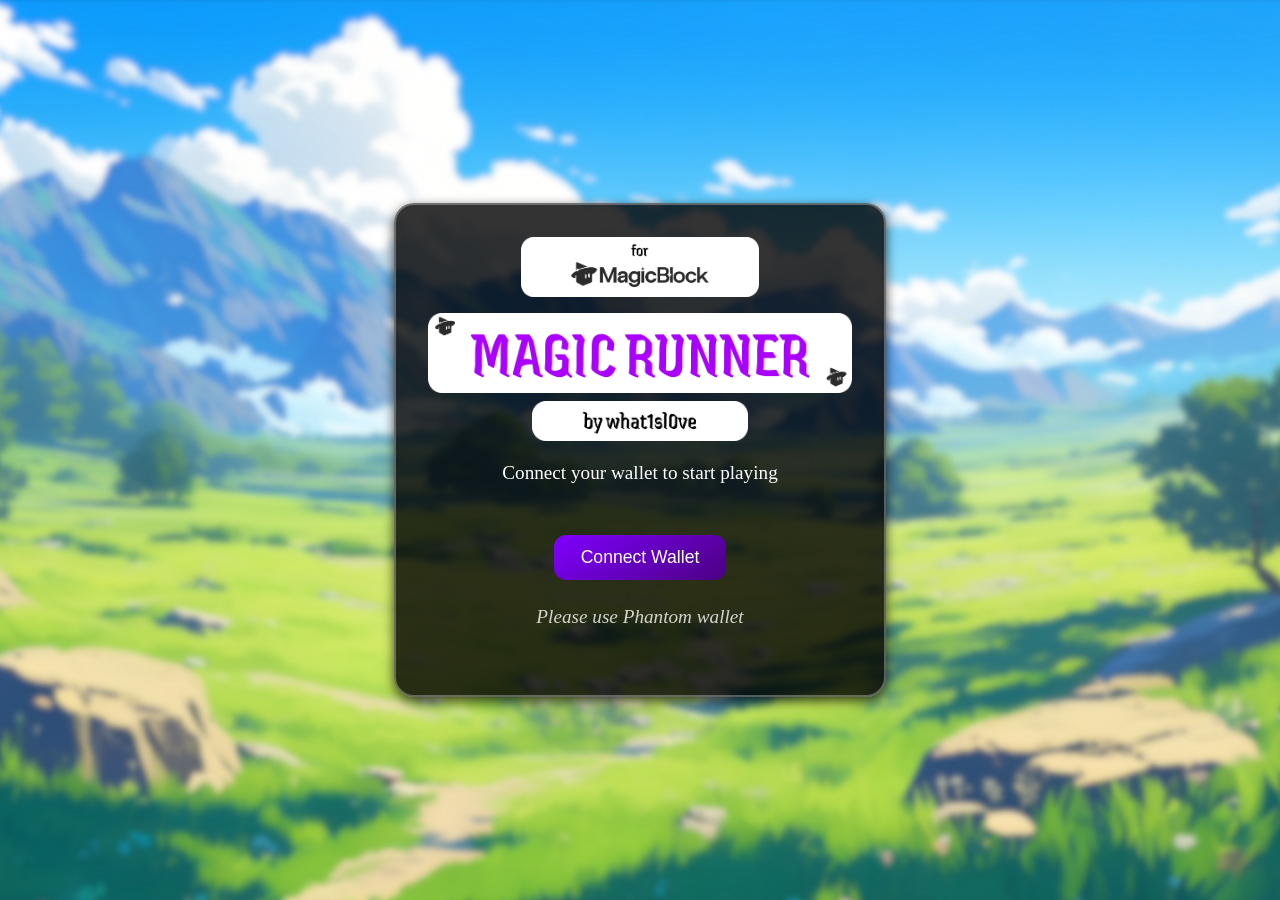
<file: index.html>
<!doctype html>
<html class="no-js" lang="">

<head>
  <meta charset="utf-8">
  <meta name="viewport" content="width=device-width, initial-scale=1">
  <title>Magic Runner with Blockchain</title>
  <link rel="stylesheet" href="./css/style.css">
  <link rel="stylesheet" href="./css/game.css">
  <meta name="description" content="Magic Runner game with blockchain integration">

  <meta property="og:title" content="Magic Runner with Blockchain">
  <meta property="og:type" content="game">
  <meta property="og:url" content="">
  <meta property="og:image" content="">
  <meta property="og:image:alt" content="">

  <link rel="icon" href="./favicon.ico" sizes="any">
  <link rel="icon" href="./icon.svg" type="image/svg+xml">
    <link rel="apple-touch-icon" href="./icon.png">

    <link rel="manifest" href="./site.webmanifest">
  <meta name="theme-color" content="#fafafa">
</head>

<body>

    <!-- Auth Screen -->
    <div id="authScreen" class="screen">
        <div class="auth-container">
            <img src="./img/forMagicBlock.png" alt="For Magic Block" class="magic-block-image">
            <img src="./img/gameName.png" alt="Magic Runner" class="game-title-image">
            <img src="./img/byWhatislove.png" alt="By Whatislove" class="by-whatislove-image">
            
            <div class="auth-form">
      <p>Connect your wallet to start playing</p>
      
                <div class="wallet-connection">
                    <button id="connectWalletBtn" class="wallet-btn">
          <span class="shadow"></span>
          <span class="edge"></span>
          <span class="front text">Connect Wallet</span>
                    </button>
                    <p class="wallet-note">Please use Phantom wallet</p>
                </div>
                
                <div id="usernameForm" class="username-form">
        <h3>Choose your username:</h3>
        <input type="text" id="usernameInput" placeholder="Enter username" maxlength="32">
                    <button id="registerBtn" class="register-btn">
          <span class="shadow"></span>
          <span class="edge"></span>
          <span class="front text">Register & Play</span>
                    </button>
                </div>
            </div>
        </div>
    </div>

    <!-- Main Menu Screen -->
    <div id="mainMenuScreen" class="screen hidden">
        <div class="menu-container">
            <img src="./img/gameName.png" alt="Magic Runner" class="game-title-image">
    <p class="welcome-text">Welcome, <span id="playerName"></span>!</p>
            
            <div class="menu-buttons">
                <button id="playGameBtn" class="menu-btn">
        <span class="shadow"></span>
        <span class="edge"></span>
        <span class="front text">Play Game</span>
                </button>
      
                <button id="leaderboardBtn" class="menu-btn">
        <span class="shadow"></span>
        <span class="edge"></span>
        <span class="front text">Leaderboard</span>
      </button>
      
      <button id="profileBtn" class="menu-btn">
        <span class="shadow"></span>
        <span class="edge"></span>
        <span class="front text">Profile</span>
                </button>
            </div>
            
            <!-- Magic Block Status Badge -->
            <div class="mb-badge" id="magicBlockStatus">
                <div class="mb-glow"></div>
                <span class="mb-lightning">⚡</span>
                <span class="mb-label" id="mbStatusText">Instant Mode</span>
            </div>
        </div>
    </div>

    <!-- Game Screen -->
    <div id="gameScreen" class="screen hidden">
  <canvas id="gameCanvas" width="800" height="400"></canvas>
  

  <div class="knopochki">
    <button class="button">
      &#8593;
      <br>
      jump
    </button>
    <p>OR</p>
    <button class="button">
      Space
      <br>
      jump
    </button>
    <button class="button">
      &#8595;
      <br>
      down
    </button>
  </div>
</div>

<!-- Game Over Screen -->
<div id="gameOverScreen" class="screen hidden">
  <div class="game-over-container">
    <h2 class="game-over-title">Game Over!</h2>
    <p class="final-score">Final Score: <span id="finalScore">0</span></p>
    
    <div class="game-over-buttons">
      <button id="restartGameBtn" class="game-over-btn">
        <span class="shadow"></span>
        <span class="edge"></span>
        <span class="front text">Restart Game</span>
      </button>
      
      <button id="submitScoreBtn" class="game-over-btn">
        <span class="shadow"></span>
        <span class="edge"></span>
        <span class="front text">Submit Score</span>
      </button>
      
      <button id="backToMenuFromGameOverBtn" class="game-over-btn">
        <span class="shadow"></span>
        <span class="edge"></span>
        <span class="front text">Back to Menu</span>
      </button>
    </div>
  </div>
    </div>

    <!-- Profile Screen -->
    <div id="profileScreen" class="screen hidden">
        <div class="profile-container">
    <h2 class="profile-title">Your Profile</h2>
            
            <div class="profile-info">
                <div class="info-item">
                    <label>Username:</label>
                    <span id="currentUsername"></span>
                </div>
                
                <div class="info-item">
                    <label>Games Played:</label>
        <span id="gamesPlayed">0</span>
                </div>
                
                <div class="info-item">
                    <label>Best Score:</label>
        <span id="bestScore">0</span>
      </div>
      
      <div class="info-item">
        <label>Total Score:</label>
        <span id="totalScore">0</span>
                </div>
            </div>
            
    <button id="backToMenuFromProfileBtn" class="back-btn">
      <span class="shadow"></span>
      <span class="edge"></span>
      <span class="front text">Back to Menu</span>
            </button>
        </div>
    </div>

    <!-- Leaderboard Screen -->
    <div id="leaderboardScreen" class="screen hidden">
        <div class="leaderboard-container">
            <h2 class="leaderboard-title">Leaderboard</h2>
            
            <div class="leaderboard-stats">
                <div class="stat-item">
        <span class="stat-label">Total Players:</span>
        <span id="totalPlayers" class="stat-value">0</span>
                </div>
                <div class="stat-item">
        <span class="stat-label">Total Games:</span>
        <span id="totalGames" class="stat-value">0</span>
                </div>
            </div>
            
            <div class="leaderboard-header">
                <div class="rank-col">Rank</div>
                <div class="name-col">Player</div>
                <div class="games-col">Games</div>
                <div class="score-col">Best Score</div>
                <div class="date-col">Record Date</div>
            </div>
            
    <div id="leaderboardList" class="leaderboard-list">
                <div class="loading">Loading leaderboard...</div>
            </div>
            
    <button id="backToMenuFromLeaderboardBtn" class="back-btn">
      <span class="shadow"></span>
      <span class="edge"></span>
      <span class="front text">Back to Menu</span>
            </button>
        </div>
    </div>

<!-- Loading Screen -->
<div id="loadingScreen" class="screen hidden">
  <div class="loading-container">
    <div class="loading-spinner"></div>
    <p>Processing blockchain transaction...</p>
        </div>
    </div>

    <script src="./js/app.js"></script>

</body>

</html>
</file>
<file: css/style.css>
/*! HTML5 Boilerplate v9.0.1 | MIT License | https://html5boilerplate.com/ */

/* main.css 3.0.0 | MIT License | https://github.com/h5bp/main.css#readme */
/*
 * What follows is the result of much research on cross-browser styling.
 * Credit left inline and big thanks to Nicolas Gallagher, Jonathan Neal,
 * Kroc Camen, and the H5BP dev community and team.
 */

/* ==========================================================================
   Base styles: opinionated defaults
   ========================================================================== */

html {
  color: #222;
  font-size: 1em;
  line-height: 1.4;
}

/*
 * Remove text-shadow in selection highlight:
 * https://twitter.com/miketaylr/status/12228805301
 *
 * Customize the background color to match your design.
 */

::-moz-selection {
  background: #b3d4fc;
  text-shadow: none;
}

::selection {
  background: #b3d4fc;
  text-shadow: none;
}

/*
 * A better looking default horizontal rule
 */

hr {
  display: block;
  height: 1px;
  border: 0;
  border-top: 1px solid #ccc;
  margin: 1em 0;
  padding: 0;
}

/*
 * Remove the gap between audio, canvas, iframes,
 * images, videos and the bottom of their containers:
 * https://github.com/h5bp/html5-boilerplate/issues/440
 */

audio,
canvas,
iframe,
img,
svg,
video {
  vertical-align: middle;
}

/*
 * Remove default fieldset styles.
 */

fieldset {
  border: 0;
  margin: 0;
  padding: 0;
}

/*
 * Allow only vertical resizing of textareas.
 */

textarea {
  resize: vertical;
}

/* ==========================================================================
   Author's custom styles
   ========================================================================== */

/* ==========================================================================
   Helper classes
   ========================================================================== */

/*
 * Hide visually and from screen readers
 */

.hidden,
[hidden] {
  display: none !important;
}

/*
 * Hide only visually, but have it available for screen readers:
 * https://snook.ca/archives/html_and_css/hiding-content-for-accessibility
 *
 * 1. For long content, line feeds are not interpreted as spaces and small width
 *    causes content to wrap 1 word per line:
 *    https://medium.com/@jessebeach/beware-smushed-off-screen-accessible-text-5952a4c2cbfe
 */

.visually-hidden {
  border: 0;
  clip: rect(0, 0, 0, 0);
  height: 1px;
  margin: -1px;
  overflow: hidden;
  padding: 0;
  position: absolute;
  white-space: nowrap;
  width: 1px;
  /* 1 */
}

/*
 * Extends the .visually-hidden class to allow the element
 * to be focusable when navigated to via the keyboard:
 * https://www.drupal.org/node/897638
 */

.visually-hidden.focusable:active,
.visually-hidden.focusable:focus {
  clip: auto;
  height: auto;
  margin: 0;
  overflow: visible;
  position: static;
  white-space: inherit;
  width: auto;
}

/*
 * Hide visually and from screen readers, but maintain layout
 */

.invisible {
  visibility: hidden;
}

/*
 * Clearfix: contain floats
 *
 * The use of `table` rather than `block` is only necessary if using
 * `::before` to contain the top-margins of child elements.
 */

.clearfix::before,
.clearfix::after {
  content: "";
  display: table;
}

.clearfix::after {
  clear: both;
}

/* ==========================================================================
   EXAMPLE Media Queries for Responsive Design.
   These examples override the primary ('mobile first') styles.
   Modify as content requires.
   ========================================================================== */

@media only screen and (min-width: 35em) {
  /* Style adjustments for viewports that meet the condition */
}

@media print,
  (-webkit-min-device-pixel-ratio: 1.25),
  (min-resolution: 1.25dppx),
  (min-resolution: 120dpi) {
  /* Style adjustments for high resolution devices */
}

/* ==========================================================================
   Print styles.
   Inlined to avoid the additional HTTP request:
   https://www.phpied.com/delay-loading-your-print-css/
   ========================================================================== */

@media print {
  *,
  *::before,
  *::after {
    background: #fff !important;
    color: #000 !important;
    /* Black prints faster */
    box-shadow: none !important;
    text-shadow: none !important;
  }

  a,
  a:visited {
    text-decoration: underline;
  }

  a[href]::after {
    content: " (" attr(href) ")";
  }

  abbr[title]::after {
    content: " (" attr(title) ")";
  }

  /*
   * Don't show links that are fragment identifiers,
   * or use the `javascript:` pseudo protocol
   */
  a[href^="#"]::after,
  a[href^="javascript:"]::after {
    content: "";
  }

  pre {
    white-space: pre-wrap !important;
}

  pre,
  blockquote {
    border: 1px solid #999;
    page-break-inside: avoid;
  }

  tr,
  img {
    page-break-inside: avoid;
  }

  p,
  h2,
  h3 {
    orphans: 3;
    widows: 3;
  }

  h2,
  h3 {
    page-break-after: avoid;
  }
}

/* Magic Block Delegation Styles */
.delegation-status {
  padding: 8px 12px;
  border-radius: 6px;
  font-size: 14px;
  margin-top: 5px;
  transition: all 0.3s ease;
}

.delegation-status.active {
  background: linear-gradient(135deg, #4CAF50, #45a049);
  color: white;
  border: 2px solid #2E7D32;
}

.delegation-status.inactive {
  background: linear-gradient(135deg, #FF9800, #F57C00);
  color: white;
  border: 2px solid #E65100;
}

.delegation-controls {
  margin-top: 30px;
  padding: 20px;
  background: linear-gradient(135deg, #f8f9fa, #e9ecef);
  border-radius: 12px;
  border: 2px solid #dee2e6;
}

.delegation-controls h3 {
  margin: 0 0 10px 0;
  color: #495057;
  font-size: 18px;
}

.delegation-controls p {
  margin: 0 0 20px 0;
  color: #6c757d;
  font-size: 14px;
  line-height: 1.4;
}

.delegation-buttons {
  display: flex;
  gap: 15px;
  flex-wrap: wrap;
}

.delegation-btn {
  position: relative;
  padding: 12px 24px;
  border: none;
  border-radius: 8px;
  font-size: 14px;
  font-weight: 600;
  cursor: pointer;
  transition: all 0.3s ease;
  min-width: 160px;
  text-align: center;
}

.delegation-btn.delegate {
  background: linear-gradient(135deg, #28a745, #20c997);
  color: white;
  box-shadow: 0 4px 15px rgba(40, 167, 69, 0.3);
}

.delegation-btn.delegate:hover {
  transform: translateY(-2px);
  box-shadow: 0 6px 20px rgba(40, 167, 69, 0.4);
}

.delegation-btn.undelegate {
  background: linear-gradient(135deg, #dc3545, #c82333);
  color: white;
  box-shadow: 0 4px 15px rgba(220, 53, 69, 0.3);
}

.delegation-btn.undelegate:hover {
  transform: translateY(-2px);
  box-shadow: 0 6px 20px rgba(220, 53, 69, 0.4);
}

.delegation-btn:disabled {
  opacity: 0.6;
  cursor: not-allowed;
  transform: none !important;
  box-shadow: 0 2px 8px rgba(0, 0, 0, 0.2) !important;
}

/* Responsive design for delegation controls */
@media (max-width: 768px) {
  .delegation-buttons {
    flex-direction: column;
  }
  
  .delegation-btn {
    min-width: auto;
    width: 100%;
  }
}


/* ============================================
   Magic Block Badge - Современный дизайн
   ============================================ */

.mb-badge {
  position: relative;
  display: inline-flex;
  align-items: center;
  gap: 8px;
  margin-top: 25px;
  padding: 12px 24px;
  background: linear-gradient(135deg, #0f0f0f 0%, #1a1a1a 100%);
  border: 1px solid rgba(255, 215, 0, 0.3);
  border-radius: 50px;
  overflow: hidden;
  transition: all 0.3s ease;
}

.mb-badge::before {
  content: '';
  position: absolute;
  top: -2px;
  left: -2px;
  right: -2px;
  bottom: -2px;
  background: linear-gradient(45deg, #ffd700, #ffed4e, #ffd700);
  border-radius: 50px;
  z-index: -1;
  opacity: 0;
  transition: opacity 0.3s ease;
}

.mb-badge.fast-mode::before {
  opacity: 1;
  animation: borderGlow 3s ease-in-out infinite;
}

.mb-glow {
  position: absolute;
  top: 50%;
  left: 0;
  width: 100%;
  height: 100%;
  background: radial-gradient(circle, rgba(255, 215, 0, 0.4) 0%, transparent 70%);
  transform: translateY(-50%);
  opacity: 0;
  transition: opacity 0.3s ease;
  pointer-events: none;
}

.mb-badge.fast-mode .mb-glow {
  opacity: 1;
  animation: glowPulse 2s ease-in-out infinite;
}

.mb-lightning {
  font-size: 20px;
  filter: drop-shadow(0 0 8px rgba(255, 215, 0, 0.8));
  animation: float 3s ease-in-out infinite;
}

.mb-label {
  font-size: 14px;
  font-weight: 600;
  color: #ffd700;
  letter-spacing: 0.5px;
  text-transform: uppercase;
  text-shadow: 0 0 10px rgba(255, 215, 0, 0.5);
}

.mb-badge.standard-mode .mb-label {
  color: #ff9800;
  text-shadow: 0 0 10px rgba(255, 152, 0, 0.5);
}

@keyframes borderGlow {
  0%, 100% { 
    filter: drop-shadow(0 0 5px rgba(255, 215, 0, 0.5));
  }
  50% { 
    filter: drop-shadow(0 0 15px rgba(255, 215, 0, 0.9));
  }
}

@keyframes glowPulse {
  0%, 100% { 
    opacity: 0.3;
    transform: translateY(-50%) scale(1);
  }
  50% { 
    opacity: 0.6;
    transform: translateY(-50%) scale(1.1);
  }
}

@keyframes float {
  0%, 100% { 
    transform: translateY(0px) rotate(-5deg);
  }
  50% { 
    transform: translateY(-5px) rotate(5deg);
  }
}

.fast-mode-btn {
  position: relative;
  background: none;
  border: none;
  cursor: pointer;
  outline: none;
  font-family: inherit;
  width: 100%;
  min-height: 55px;
}

.fast-mode-btn .shadow {
  position: absolute;
  top: 0;
  left: 0;
  width: 100%;
  height: 100%;
  border-radius: 12px;
  background: hsl(0deg 0% 0% / 0.25);
  will-change: transform;
  transform: translateY(2px);
  transition: transform 600ms cubic-bezier(.3, .7, .4, 1);
}

.fast-mode-btn .edge {
  position: absolute;
  top: 0;
  left: 0;
  width: 100%;
  height: 100%;
  border-radius: 12px;
  background: linear-gradient(
    to left,
    hsl(120deg 85% 35%) 0%,
    hsl(120deg 85% 45%) 8%,
    hsl(120deg 85% 45%) 92%,
    hsl(120deg 85% 40%) 100%
  );
}

.fast-mode-btn.active .edge {
  background: linear-gradient(
    to left,
    hsl(220deg 85% 40%) 0%,
    hsl(220deg 85% 50%) 8%,
    hsl(220deg 85% 50%) 92%,
    hsl(220deg 85% 45%) 100%
  );
}

.fast-mode-btn .front {
  display: block;
  position: relative;
  padding: 12px 32px;
  border-radius: 12px;
  font-size: 16px;
  font-weight: bold;
  color: white;
  background: hsl(120deg 85% 48%);
  will-change: transform;
  transform: translateY(-4px);
  transition: transform 600ms cubic-bezier(.3, .7, .4, 1);
}

.fast-mode-btn.active .front {
  background: hsl(220deg 85% 55%);
}

.fast-mode-btn:hover {
  filter: brightness(110%);
}

.fast-mode-btn:hover .front {
  transform: translateY(-6px);
  transition: transform 250ms cubic-bezier(.3, .7, .4, 1.5);
}

.fast-mode-btn:active .front {
  transform: translateY(-2px);
  transition: transform 34ms;
}

.fast-mode-btn:hover .shadow {
  transform: translateY(4px);
  transition: transform 250ms cubic-bezier(.3, .7, .4, 1.5);
}

.fast-mode-btn:active .shadow {
  transform: translateY(1px);
  transition: transform 34ms;
}

.fast-mode-btn:focus:not(:focus-visible) {
  outline: none;
}

.fast-mode-btn:disabled {
  opacity: 0.6;
  cursor: not-allowed;
  filter: brightness(80%);
}

.fast-mode-btn:disabled .front {
  transform: translateY(-2px);
}


.mb-info {
  text-align: center;
  font-size: 12px;
  color: rgba(255, 255, 255, 0.8);
  margin: 10px 0 0 0;
  font-style: italic;
}
</file>
<file: css/game.css>
body {
  display: flex;
  justify-content: center;
  align-items: center;
  height: 100vh;
  margin: 0;
  background-image: url("../img/background_main.png");
  background-size: cover;
  background-position: center;
  background-repeat: no-repeat;
  color: white;
  flex-direction: column;
  transition: background-image 0.3s ease-in-out;
}

#gameScreen {
  background-image: url("../img/background_main.png");
  background-size: cover;
  background-position: center;
  background-repeat: no-repeat;
}

#gameCanvas {
  border: 2px solid transparent;
  background-image: url("../img/background_game.png");
  background-size: cover;
  background-position: center;
  background-repeat: no-repeat;
  border-radius: 20px;
  box-shadow: 0 4px 12px rgba(0, 0, 0, 0.7),
   inset 0 0 8px rgba(128, 0, 255, 0.5);
   position: relative;
   display: block;
   margin: 0 auto;
   transition: box-shadow 0.3s ease-in-out, transform 0.3s ease-in-out;
 }

/*
#gameCanvas:hover {
  box-shadow: 0 6px 16px rgba(0, 0, 0, 0.8), !* Enhanced shadow on hover *!
  inset 0 0 12px rgba(128, 0, 255, 0.7);
  transform: translateY(-2px); !* Subtle lift effect *!
}
*/

#gameCanvas {
  border: 1px solid black;
  position: relative;
}

#restartButton {
  display: none;
  position: absolute;
  top: 500px;
  left: 50%;
  transform: translateX(-50%);
  font-size: 16px;
  cursor: pointer;
  z-index: 10;
  border: none;
  background: transparent;
  padding: 0;
  outline-offset: 4px;
  transition: filter 250ms;
  user-select: none;
  touch-action: manipulation;
}

#startButton{
  position: absolute;
  font-size: 16px;
  cursor: pointer;
  z-index: 10;
  border: none;
  background: transparent;
  padding: 0;
  outline-offset: 4px;
  transition: filter 250ms;
  user-select: none;
  touch-action: manipulation;
}

.shadow, .edge {
  display: none;
}

.front {
  display: block;
  position: relative;
  padding: 12px 27px;
  border-radius: 12px;
  font-size: 1.1rem;
  color: white;
  background: linear-gradient(145deg, #8000FF, #4B0082);
  border: none;
  cursor: pointer;
  transition: all 0.3s ease;
  transform: none;
}

.front:hover {
  background: linear-gradient(145deg, #9933FF, #660099);
  transform: translateY(-2px);
  box-shadow: 0 4px 8px rgba(0, 0, 0, 0.3);
}

#startButton, #restartButton:hover {
  filter: brightness(120%);
}

#startButton, #restartButton:hover .front {
  transform: translateY(-6px);
  transition: transform 250ms cubic-bezier(.3, .7, .4, 1.5);
}

#startButton, #restartButton:active .front {
  transform: translateY(-2px);
  transition: transform 34ms;
}

#startButton, #restartButton:hover .shadow {
  transform: translateY(4px);
  transition: transform 250ms cubic-bezier(.3, .7, .4, 1.5);
}

#startButton, #restartButton:active .shadow {
  transform: translateY(1px);
  transition: transform 34ms;
}

#startButton, #restartButton:focus:not(:focus-visible) {
  outline: none;
}

#startButton{
  z-index: 100000;
}




.knopochki {
  display: flex;
  justify-content: center;
  align-items: center;
  margin-top: 2em;
  gap: 1rem;
}

.knopochki p {
  color: white;
  -webkit-text-stroke: 2px black;
  text-stroke: 2px black;
  font-weight: bold;
  font-size: 2rem;
  margin: 0;
  text-shadow: 2px 2px 4px rgba(0, 0, 0, 0.7);
  font-family: "Impact", sans-serif;
}

.knopochki .button {
  display: flex;
  flex-direction: column;
  align-items: center;
  justify-content: center;
  background-color: hsl(270deg 100% 50%);
  color: #fff;
  font-size: 16px;
  font-family: "Impact", sans-serif;
  border: 1px solid rgba(0, 0, 0, 0.7);
  padding: 8px;
  height: 65px;
  border-radius: 15px 15px 12px 12px;
  cursor: pointer;
  position: relative;
  will-change: transform;
  transition: all .1s ease-in-out 0s;
  user-select: none;
  background-image: linear-gradient(to right, hsl(280deg 100% 27%), rgba(0, 0, 0, 0)),
  linear-gradient(to bottom, hsl(280deg 100% 27%), rgba(0, 0, 0, 0));
  background-position: bottom right, bottom right;
  background-size: 100% 100%, 100% 100%;
  background-repeat: no-repeat;
  box-shadow: inset -4px -10px 0px rgba(255, 255, 255, 0.3),
  inset -4px -8px 0px rgba(75, 0, 130, 0.4),
  0px 2px 4px rgba(0, 0, 0, 0.7);
  transform: perspective(70px) rotateX(5deg) rotateY(0deg);
}

.knopochki .button::after {
  content: '';
  position: absolute;
  top: 0;
  bottom: 0;
  left: 0;
  right: 0;
  background-image: linear-gradient(to bottom, rgba(255, 255, 255, 0.2), hsl(280deg 100% 27%));
  z-index: -1;
  border-radius: 15px;
  box-shadow: inset 4px 0px 0px rgba(255, 255, 255, 0.1),
  inset 4px -8px 0px rgba(75, 0, 130, 0.4);
  transition: all .1s ease-in-out 0s;
}

.knopochki .button::before {
  content: '';
  position: absolute;
  top: 0;
  bottom: 0;
  left: 0;
  right: 0;
  background-image: linear-gradient(to right, hsl(280deg 100% 27%), rgba(0, 0, 0, 0)),
  linear-gradient(to bottom, hsl(280deg 100% 27%), rgba(0, 0, 0, 0));
  background-position: bottom right, bottom right;
  background-size: 100% 100%, 100% 100%;
  background-repeat: no-repeat;
  z-index: -1;
  border-radius: 15px;
  transition: all .1s ease-in-out 0s;
}

.knopochki .button:hover {
  filter: brightness(120%);
  transform: perspective(70px) rotateX(3deg) rotateY(0deg);
}

.knopochki .button:active {
  transform: perspective(70px) rotateX(1deg) rotateY(0deg);
  box-shadow: inset -4px -10px 0px rgba(255, 255, 255, 0.2),
  inset -4px -8px 0px rgba(139, 0, 0, 0.3),
  0px 1px 2px rgba(0, 0, 0, 0.7);
}

.game-title {
  text-align: center;
  margin: 1rem 0 0.5rem;
  font-family: "Chewy", "Roboto Condensed", sans-serif;
  font-size: 3rem;
  background: linear-gradient(to bottom, hsl(270deg 100% 70%), hsl(280deg 100% 50%));
  -webkit-background-clip: text;
  background-clip: text;
  color: transparent;
  -webkit-text-stroke: 1px black;
  text-stroke: 1px black;
  text-shadow: 2px 2px 4px rgba(0, 0, 0, 0.5);
  transition: filter 0.3s ease-in-out, transform 0.3s ease-in-out;
}

.game-title:hover {
  filter: brightness(110%) drop-shadow(0 0 8px rgba(128, 0, 255, 0.7));
  transform: translateY(-2px);
}

.game-title-image {
  display: block;
  margin: 1rem auto 0.5rem;
  max-width: 100%;
  height: auto;
  max-height: 80px;
  transition: filter 0.3s ease-in-out, transform 0.3s ease-in-out;
}

.game-title-image:hover {
  filter: brightness(110%) drop-shadow(0 0 8px rgba(255, 64, 129, 0.7));
  transform: translateY(-2px);
}

.author {
  text-align: center;
  margin: 0.5rem 0 0.5rem;
  font-family: "Roboto Condensed", sans-serif;
  font-size: 1.2rem;
  color: hsl(280deg 100% 70%);
  -webkit-text-stroke: 0.5px black;
  text-stroke: 0.5px black;
  text-shadow: 1px 1px 2px rgba(0, 0, 0, 0.5);
  opacity: 0.9;
  transition: opacity 0.3s ease-in-out, filter 0.3s ease-in-out;
}

.author:hover {
  opacity: 1;
  filter: brightness(120%);
}

.magic-block-image {
  display: block;
  margin: 0 auto 1rem;
  max-width: 100%;
  height: auto;
  max-height: 60px;
  transition: filter 0.3s ease-in-out, transform 0.3s ease-in-out;
}

.magic-block-image:hover {
  filter: brightness(110%);
  transform: translateY(-2px);
}

.by-whatislove-image {
  display: block;
  margin: 0.5rem auto 0.5rem;
  max-width: 100%;
  height: auto;
  max-height: 40px;
  transition: filter 0.3s ease-in-out, transform 0.3s ease-in-out;
}

.by-whatislove-image:hover {
  filter: brightness(110%);
  transform: translateY(-2px);
}

.screen {
  display: flex;
  justify-content: center;
  align-items: center;
  height: 100vh;
  width: 100vw;
  position: fixed;
  top: 0;
  left: 0;
  background-image: url("../img/background_main.png");
  background-size: cover;
  background-position: center;
  background-repeat: no-repeat;
  color: white;
  flex-direction: column;
}

.screen.hidden {
  display: none;
}

.auth-container {
  text-align: center;
  background: rgba(0, 0, 0, 0.8);
  padding: 2rem;
  border-radius: 20px;
  border: 2px solid rgba(255, 255, 255, 0.3);
  box-shadow: 0 4px 12px rgba(0, 0, 0, 0.7);
}

.auth-form h2 {
  margin-bottom: 1rem;
  font-family: "Impact", sans-serif;
  font-size: 2rem;
  color: #FFFFFF;
  text-shadow: 2px 2px 4px rgba(0, 0, 0, 0.7);
}

.auth-form p {
  margin-bottom: 2rem;
  font-size: 1.2rem;
  color: #FFFFFF;
}

.wallet-btn, .register-btn {
  font-size: 16px;
  cursor: pointer;
  border: none;
  background: transparent;
  padding: 0;
  outline-offset: 4px;
  transition: filter 250ms;
  user-select: none;
  touch-action: manipulation;
  margin: 1rem;
}

.username-form {
  margin-top: 2rem;
  display: none;
}

.username-form h3 {
  color: #FFFFFF;
  margin-bottom: 1rem;
  font-size: 1.5rem;
}

.username-form input {
  padding: 12px;
  border: 2px solid #8000FF;
  border-radius: 8px;
  background: rgba(255, 255, 255, 0.9);
  color: #000;
  font-size: 16px;
  margin: 1rem;
  width: 200px;
}

.username-form input:focus {
  outline: none;
  border-color: #8B0000;
  box-shadow: 0 0 8px rgba(128, 0, 255, 0.5);
}

.wallet-btn.connected .front {
  background: linear-gradient(145deg, #4CAF50, #45a049);
}

.menu-container {
  text-align: center;
  background: rgba(0, 0, 0, 0.7);
  padding: 2rem;
  border-radius: 20px;
  border: 2px solid rgba(128, 0, 255, 0.5);
  box-shadow: 0 4px 12px rgba(0, 0, 0, 0.7);
}

.welcome-text {
  font-size: 1.5rem;
  margin-bottom: 2rem;
  color: #B366FF;
}

.menu-buttons {
  display: flex;
  flex-direction: column;
  gap: 1rem;
  align-items: center;
}

.menu-btn, .game-btn, .game-over-btn, .back-btn {
  font-size: 16px;
  cursor: pointer;
  border: none;
  background: transparent;
  padding: 0;
  outline-offset: 4px;
  transition: filter 250ms;
  user-select: none;
  touch-action: manipulation;
  margin: 0.5rem;
}

.game-controls {
  display: flex;
  justify-content: center;
  align-items: center;
  gap: 1rem;
  margin-top: 1rem;
}

.game-over-container {
  text-align: center;
  background: rgba(0, 0, 0, 0.8);
  padding: 2rem;
  border-radius: 20px;
  border: 2px solid rgba(128, 0, 255, 0.5);
  box-shadow: 0 4px 12px rgba(0, 0, 0, 0.7);
}

.game-over-title {
  font-family: "Impact", sans-serif;
  font-size: 3rem;
  color: #8000FF;
  text-shadow: 2px 2px 4px rgba(0, 0, 0, 0.7);
  margin-bottom: 1rem;
}

.final-score {
  font-size: 1.5rem;
  margin-bottom: 2rem;
  color: #B366FF;
}

.game-over-buttons {
  display: flex;
  flex-direction: column;
  gap: 1rem;
  align-items: center;
}

.profile-container {
  text-align: center;
  background: rgba(0, 0, 0, 0.7);
  padding: 2rem;
  border-radius: 20px;
  border: 2px solid rgba(128, 0, 255, 0.5);
  box-shadow: 0 4px 12px rgba(0, 0, 0, 0.7);
  max-width: 500px;
}

.profile-title {
  font-family: "Impact", sans-serif;
  font-size: 2.5rem;
  color: #8000FF;
  text-shadow: 2px 2px 4px rgba(0, 0, 0, 0.7);
  margin-bottom: 2rem;
}

.profile-info {
  text-align: left;
  margin-bottom: 2rem;
}

.info-item {
  display: flex;
  justify-content: space-between;
  align-items: center;
  margin-bottom: 1rem;
  padding: 0.5rem;
  background: rgba(255, 0, 0, 0.1);
  border-radius: 8px;
}

.info-item label {
  font-weight: bold;
  color: #B366FF;
}

.username-display {
  display: flex;
  align-items: center;
  gap: 1rem;
}

.edit-btn, .save-btn, .cancel-btn {
  padding: 8px 16px;
  border: 2px solid #8000FF;
  border-radius: 8px;
  background: rgba(128, 0, 255, 0.2);
  color: white;
  cursor: pointer;
  font-size: 14px;
  transition: all 0.3s ease;
}

.edit-btn:hover, .save-btn:hover {
  background: rgba(255, 0, 0, 0.4);
  transform: translateY(-2px);
}

.cancel-btn {
  border-color: #666;
  background: rgba(102, 102, 102, 0.2);
}

.cancel-btn:hover {
  background: rgba(102, 102, 102, 0.4);
}

.edit-form {
  margin-top: 1rem;
  display: flex;
  gap: 1rem;
  align-items: center;
  justify-content: center;
}

.edit-form input {
  padding: 8px;
  border: 2px solid #8000FF;
  border-radius: 8px;
  background: rgba(255, 255, 255, 0.9);
  color: #000;
  font-size: 14px;
}

.leaderboard-container {
  text-align: center;
  background: rgba(0, 0, 0, 0.8);
  padding: 2rem;
  border-radius: 20px;
  border: 2px solid rgba(255, 255, 255, 0.3);
  box-shadow: 0 4px 12px rgba(0, 0, 0, 0.7);
  max-width: 800px;
  width: 90%;
  max-height: 80vh;
  display: flex;
  flex-direction: column;
}

.leaderboard-title {
  font-family: "Impact", sans-serif;
  font-size: 2.5rem;
  color: #FFFFFF;
  text-shadow: 2px 2px 4px rgba(0, 0, 0, 0.7);
  margin-bottom: 1rem;
}

.leaderboard-stats {
  display: flex;
  justify-content: center;
  gap: 2rem;
  margin-bottom: 1.5rem;
  flex-wrap: wrap;
}

.stat-item {
  display: flex;
  flex-direction: column;
  align-items: center;
  background: rgba(255, 255, 255, 0.1);
  padding: 0.5rem 1rem;
  border-radius: 8px;
  border: 1px solid rgba(255, 255, 255, 0.2);
}

.stat-label {
  font-size: 0.9rem;
  color: #CCCCCC;
  margin-bottom: 0.25rem;
}

.stat-value {
  font-size: 1.2rem;
  font-weight: bold;
  color: #FFD700;
}

.leaderboard-header {
  display: grid;
  grid-template-columns: 60px 1fr 80px 100px 140px;
  gap: 1rem;
  padding: 0.75rem 1rem;
  background: rgba(255, 255, 255, 0.15);
  border-radius: 8px;
  margin-bottom: 0.5rem;
  font-weight: bold;
  color: #FFFFFF;
  text-align: center;
}

.leaderboard-list {
  flex: 1;
  overflow-y: auto;
  max-height: 400px;
  margin-bottom: 1.5rem;
  border: 1px solid rgba(255, 255, 255, 0.2);
  border-radius: 8px;
  background: rgba(0, 0, 0, 0.3);
}

.leaderboard-entry {
  display: grid;
  grid-template-columns: 60px 1fr 80px 100px 140px;
  gap: 1rem;
  padding: 0.75rem 1rem;
  border-bottom: 1px solid rgba(255, 255, 255, 0.1);
  align-items: center;
  text-align: center;
  transition: background-color 0.2s ease;
}

.leaderboard-entry:hover {
  background: rgba(255, 255, 255, 0.1);
}

.leaderboard-entry:last-child {
  border-bottom: none;
}

.rank-col, .name-col, .games-col, .score-col, .date-col {
  font-weight: bold;
}

.rank-col {
  color: #FFD700;
  font-size: 1.1rem;
}

.name-col {
  color: #FFFFFF;
  text-align: left;
  overflow: hidden;
  text-overflow: ellipsis;
  white-space: nowrap;
}

.games-col {
  color: #87CEEB;
}

.score-col {
  color: #98FB98;
  font-weight: bold;
}

.leaderboard-list::-webkit-scrollbar {
  width: 8px;
}

.leaderboard-list::-webkit-scrollbar-track {
  background: rgba(255, 255, 255, 0.1);
  border-radius: 4px;
}

.leaderboard-list::-webkit-scrollbar-thumb {
  background: rgba(255, 255, 255, 0.3);
  border-radius: 4px;
}

.leaderboard-list::-webkit-scrollbar-thumb:hover {
  background: rgba(255, 255, 255, 0.5);
}

.loading {
  text-align: center;
  color: #B366FF;
  font-size: 1.2rem;
}

.loading-container {
  text-align: center;
  background: rgba(0, 0, 0, 0.8);
  padding: 2rem;
  border-radius: 20px;
  border: 2px solid rgba(128, 0, 255, 0.5);
  box-shadow: 0 4px 12px rgba(0, 0, 0, 0.7);
}

.loading-spinner {
  width: 50px;
  height: 50px;
  border: 4px solid rgba(128, 0, 255, 0.3);
  border-top: 4px solid #8000FF;
  border-radius: 50%;
  animation: spin 1s linear infinite;
  margin: 0 auto 1rem;
}

@keyframes spin {
  0% { transform: rotate(0deg); }
  100% { transform: rotate(360deg); }
}

@media (max-width: 768px) {
  .menu-buttons, .game-over-buttons {
    flex-direction: column;
    align-items: center;
  }
  
  .profile-container, .leaderboard-container {
    margin: 1rem;
    padding: 1rem;
  }
  
  .game-title {
    font-size: 2rem;
  }
  
  .game-title-image {
    max-height: 60px;
  }
  
  .magic-block-image {
    max-height: 50px;
  }
  
  .by-whatislove-image {
    max-height: 35px;
  }
  
  .profile-title, .leaderboard-title, .game-over-title {
    font-size: 2rem;
  }
}

.date-col {
  color: #87CEEB;
  font-size: 0.9rem;
}

.leaderboard-entry.clickable {
  cursor: pointer;
}

.leaderboard-entry.current-player {
  background: rgba(0, 255, 0, 0.1);
  border: 1px solid rgba(0, 255, 0, 0.3);
  cursor: pointer;
}

.leaderboard-entry.current-player:hover {
  background: rgba(0, 255, 0, 0.2);
}

.game-history-modal {
  position: fixed;
  top: 0;
  left: 0;
  width: 100%;
  height: 100%;
  background: rgba(0, 0, 0, 0.8);
  display: flex;
  justify-content: center;
  align-items: center;
  z-index: 1000;
}

.game-history-content {
  background: linear-gradient(135deg, #1e3c72, #2a5298);
  border-radius: 15px;
  padding: 2rem;
  max-width: 600px;
  max-height: 80vh;
  width: 90%;
  box-shadow: 0 10px 30px rgba(0, 0, 0, 0.5);
  position: relative;
}

.game-history-header {
  display: flex;
  justify-content: space-between;
  align-items: center;
  margin-bottom: 1.5rem;
  border-bottom: 2px solid rgba(255, 255, 255, 0.2);
  padding-bottom: 1rem;
}

.game-history-header h3 {
  color: #FFFFFF;
  margin: 0;
  font-size: 1.5rem;
}

.close-history-btn {
  background: none;
  border: none;
  color: #FFFFFF;
  font-size: 2rem;
  cursor: pointer;
  padding: 0;
  width: 30px;
  height: 30px;
  display: flex;
  align-items: center;
  justify-content: center;
  border-radius: 50%;
  transition: background-color 0.2s ease;
}

.close-history-btn:hover {
  background: rgba(255, 255, 255, 0.2);
}

.game-history-list {
  max-height: 400px;
  overflow-y: auto;
  padding-right: 10px;
}

.game-history-entry {
  display: grid;
  grid-template-columns: 60px 1fr 200px;
  gap: 1rem;
  padding: 0.75rem 1rem;
  border-bottom: 1px solid rgba(255, 255, 255, 0.1);
  align-items: center;
  text-align: center;
  transition: background-color 0.2s ease;
}

.game-history-entry:hover {
  background: rgba(255, 255, 255, 0.1);
}

.game-history-entry:last-child {
  border-bottom: none;
}

.game-number {
  color: #FFD700;
  font-weight: bold;
  font-size: 1.1rem;
}

.game-score {
  color: #00FF00;
  font-weight: bold;
  font-size: 1.1rem;
}

.game-date {
  color: #87CEEB;
  font-size: 0.9rem;
}

.game-history-list::-webkit-scrollbar {
  width: 8px;
}

.game-history-list::-webkit-scrollbar-track {
  background: rgba(255, 255, 255, 0.1);
  border-radius: 4px;
}

.game-history-list::-webkit-scrollbar-thumb {
  background: rgba(255, 255, 255, 0.3);
  border-radius: 4px;
}

.game-history-list::-webkit-scrollbar-thumb:hover {
  background: rgba(255, 255, 255, 0.5);
}

.wallet-connection {
  text-align: center;
  margin: 2rem 0;
}

.wallet-note {
  font-size: 0.8rem;
  color: #B366FF;
  margin-top: 0.5rem;
  opacity: 0.8;
  font-style: italic;
}
</file>
